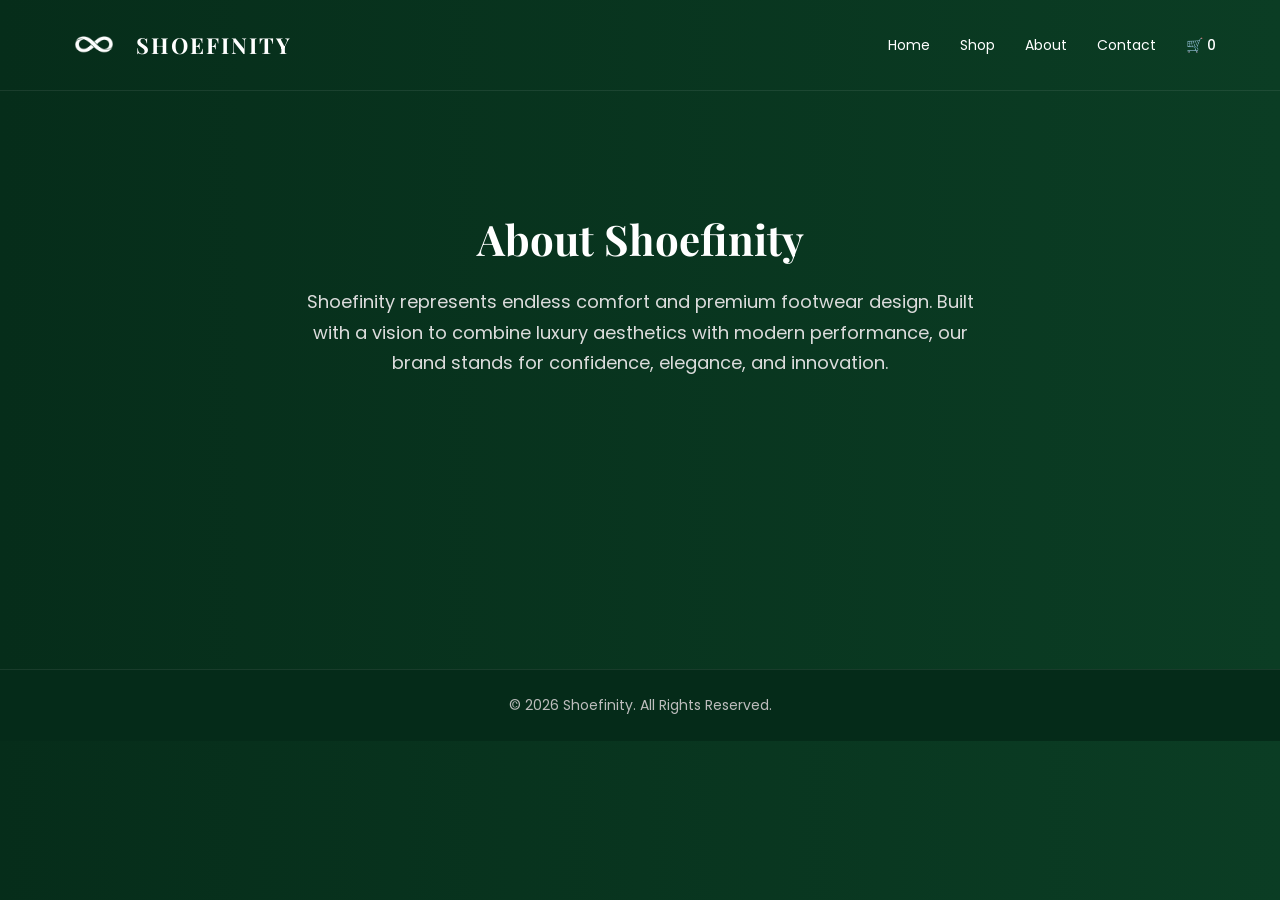
<file: about.html>
<!DOCTYPE html>
<html lang="en">
<head>
<meta charset="UTF-8">
<meta name="viewport" content="width=device-width, initial-scale=1.0">
<title>About | Shoefinity</title>

<link href="https://fonts.googleapis.com/css2?family=Poppins:wght@300;400;500;600;700&family=Playfair+Display:wght@600;700&display=swap" rel="stylesheet">

<style>

/* ===== RESET ===== */
*{
  margin:0;
  padding:0;
  box-sizing:border-box;
  font-family:'Poppins', sans-serif;
}

/* ===== BODY BACKGROUND ===== */
body{
  background: linear-gradient(90deg, #062d1a, #0b3d24);
  color:#ffffff;
}

.container {
  width: 90%;
  max-width: 1200px;
  margin: auto;
}

/* ================= NAVBAR (Exact Match to Index) ================= */
header {
  padding: 25px 0;
  border-bottom: 1px solid rgba(255,255,255,0.08);
  position: relative;
  z-index: 1001;
}

.nav-wrapper {
  display: flex;
  justify-content: space-between;
  align-items: center;
}

.brand {
  display: flex;
  align-items: center;
  gap: 12px;
  text-decoration: none;
  color: white;
}

.brand img {
  height: 40px;
  width: auto;
}

.brand span {
  font-family: 'Playfair Display', serif;
  font-size: 22px;
  letter-spacing: 2px;
  font-weight: 700;
}

nav {
  display: flex;
  align-items: center;
}

nav a {
  margin-left: 30px;
  text-decoration: none;
  color: white;
  font-size: 14px;
  position: relative;
  transition: 0.3s ease;
}

nav a::after {
  content: "";
  position: absolute;
  bottom: -6px;
  left: 0;
  width: 0;
  height: 1px;
  background: white;
  transition: 0.3s ease;
}

nav a:hover::after {
  width: 100%;
}

.cart {
  margin-left: 30px;
  font-weight: 500;
  cursor: pointer;
  text-decoration: none;
  color: white;
}

.menu-toggle {
  display: none;
  flex-direction: column;
  cursor: pointer;
  gap: 6px;
  z-index: 1100;
}

.menu-toggle span {
  width: 25px;
  height: 2px;
  background: white;
  transition: 0.3s ease;
}

/* X BUTTON ANIMATION */
.menu-toggle.active span:nth-child(1) {
  transform: translateY(8px) rotate(45deg);
}

.menu-toggle.active span:nth-child(2) {
  opacity: 0;
}

.menu-toggle.active span:nth-child(3) {
  transform: translateY(-8px) rotate(-45deg);
}

/* ===== PAGE CONTENT ===== */
.section{
  padding:120px 8%;
  text-align:center;
}

.section h1{
  font-family: 'Playfair Display', serif;
  font-size:42px;
  font-weight:700;
  margin-bottom:20px;
}

.section p{
  font-size:18px;
  max-width:700px;
  margin:auto;
  line-height:1.7;
  color:#dcdcdc;
}

/* ===== FOOTER ===== */
footer{
  padding:25px;
  text-align:center;
  background:#052b19;
  color:#bdbdbd;
  font-size:14px;
  margin-top:170px;
  border-top: 1px solid rgba(255,255,255,0.08);
}

/* ================= MOBILE UPDATED (Matched to Index) ================= */
@media(max-width:768px){
  .menu-toggle {
    display: flex;
  }

  nav {
    position: fixed;
    top: 0;
    right: -100%;
    background: #0f2f1f;
    width: 100%;
    height: 100vh;
    display: flex;
    flex-direction: column;
    justify-content: center;
    align-items: center;
    transition: 0.4s ease-in-out;
    z-index: 1000;
  }

  nav.active {
    right: 0;
  }

  nav a {
    margin: 25px 0;
    font-size: 24px;
    margin-left: 0;
  }

  .cart {
    margin-left: 0;
    margin-top: 20px;
    font-size: 24px;
  }

  .section h1{
    font-size:32px;
  }
}

</style>
</head>

<body>

<header>
  <div class="container nav-wrapper">
    <a href="index.html" class="brand">
      <img src="logo.png" alt="Shoefinity Logo">
      <span>SHOEFINITY</span>
    </a>

    <div class="menu-toggle" id="menu-toggle">
      <span></span>
      <span></span>
      <span></span>
    </div>

    <nav id="nav-links">
      <a href="index.html">Home</a>
      <a href="shop.html">Shop</a>
      <a href="about.html">About</a>
      <a href="contact.html">Contact</a>
      <a href="cart.html" class="cart">
        🛒 <span id="cart-count">0</span>
      </a>
    </nav>
  </div>
</header>

<section class="section">
  <h1>About Shoefinity</h1>
  <p>
    Shoefinity represents endless comfort and premium footwear design.
    Built with a vision to combine luxury aesthetics with modern performance,
    our brand stands for confidence, elegance, and innovation.
  </p>
</section>

<footer>
  © 2026 Shoefinity. All Rights Reserved.
</footer>

<script>
// Toggle Logic
const toggle = document.getElementById("menu-toggle");
const nav = document.getElementById("nav-links");
const links = document.querySelectorAll("nav a");

toggle.addEventListener("click", () => {
  toggle.classList.toggle("active");
  nav.classList.toggle("active");
  
  if(nav.classList.contains("active")) {
    document.body.style.overflow = "hidden";
  } else {
    document.body.style.overflow = "auto";
  }
});

links.forEach(link => {
  link.addEventListener("click", () => {
    toggle.classList.remove("active");
    nav.classList.remove("active");
    document.body.style.overflow = "auto";
  });
});

// Update Cart Count
function updateCartCount() {
  let cart = JSON.parse(localStorage.getItem("cart")) || [];
  const countEl = document.getElementById("cart-count");
  if(countEl) countEl.innerText = cart.length;
}
updateCartCount();
</script>

</body>
</html>
</file>
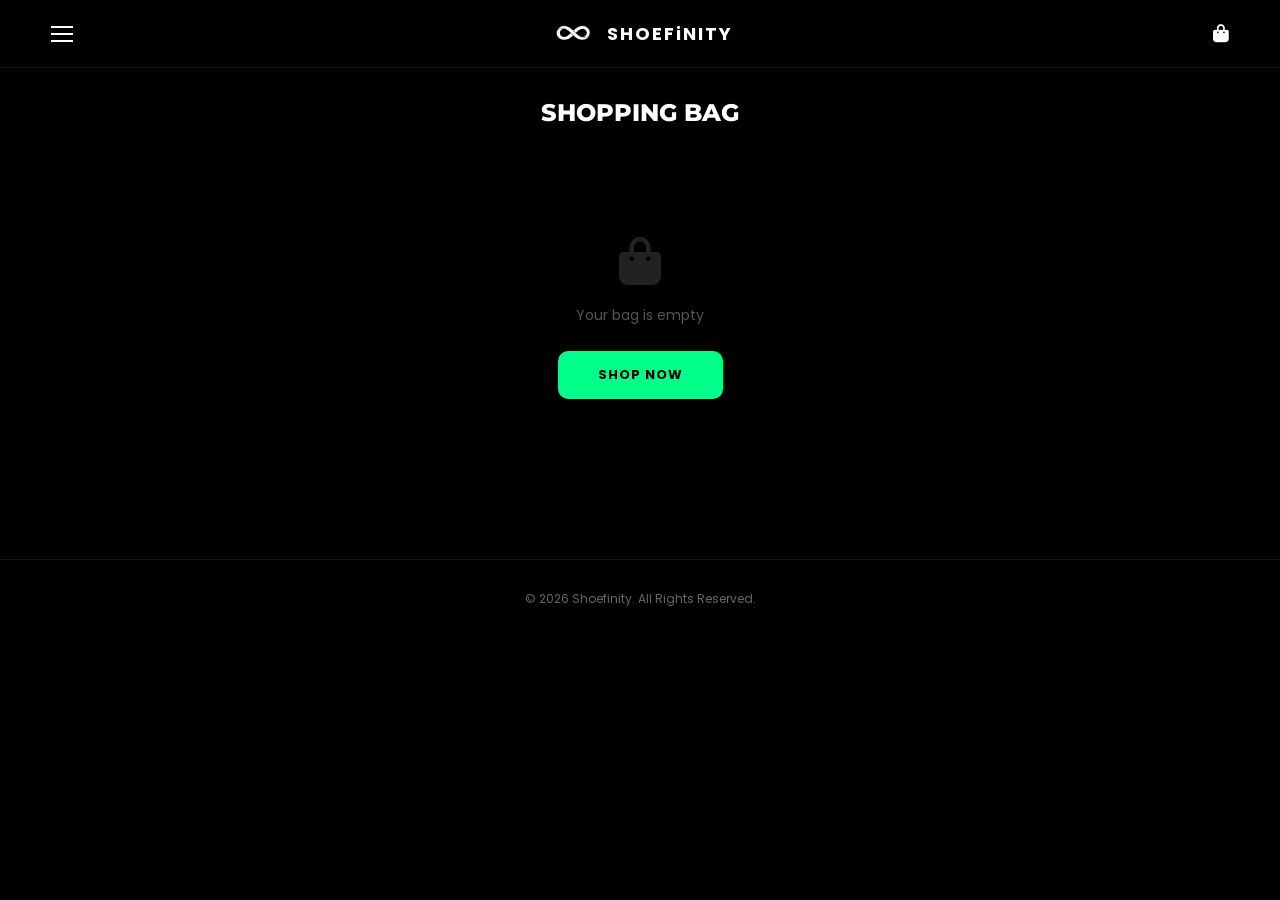
<file: cart.html>
<!DOCTYPE html>
<html lang="en">
<head>
<meta charset="UTF-8">
<meta name="viewport" content="width=device-width, initial-scale=1.0">
<title>Your Cart | SHOEFINITY</title>
<link href="https://fonts.googleapis.com/css2?family=Montserrat:wght@700;800&family=Poppins:wght@300;400;500;600&family=Playfair+Display:wght@600;700&display=swap" rel="stylesheet">
<link rel="stylesheet" href="https://cdnjs.cloudflare.com/ajax/libs/font-awesome/6.0.0/css/all.min.css">
<style>
* { margin: 0; padding: 0; box-sizing: border-box; font-family: 'Poppins', sans-serif; }
body { background: #000000; color: white; overflow-x: hidden; }
.container { width: 92%; max-width: 1200px; margin: auto; }

/* ── HEADER ── */
header { padding: 20px 0; border-bottom: 1px solid rgba(255,255,255,0.08); position: sticky; top: 0; background: #000000; z-index: 1001; }
.nav { display: flex; justify-content: space-between; align-items: center; }
.brand { display: flex; align-items: center; gap: 8px; text-decoration: none; color: white; position: absolute; left: 50%; transform: translateX(-50%); }
.brand img { height: 35px; }
.brand span { font-family: 'Poppins', sans-serif; font-weight: 700; letter-spacing: 2px; font-size: 18px; }
.menu-toggle { display: flex; flex-direction: column; cursor: pointer; gap: 5px; z-index: 1100; }
.menu-toggle span { width: 22px; height: 2px; background: white; transition: 0.3s ease; display: block; }
.menu-toggle.active span:nth-child(1) { transform: translateY(7px) rotate(45deg); }
.menu-toggle.active span:nth-child(2) { opacity: 0; }
.menu-toggle.active span:nth-child(3) { transform: translateY(-7px) rotate(-45deg); }
.nav-actions { display: flex; align-items: center; gap: 15px; }
.cart-btn-nav { background: none; border: none; color: white; font-size: 18px; cursor: pointer; text-decoration: none; }

/* ── SIDE DRAWER ── */
nav { position: fixed; top: 0; left: -100%; background: #000; width: 80%; max-width: 320px; height: 100%; min-height: 100vh; display: flex; flex-direction: column; transition: 0.4s ease; z-index: 1000; border-right: 1px solid rgba(255,255,255,0.1); overflow-y: auto; }
nav.active { left: 0; }
.nav-inner { display: flex; flex-direction: column; height: 100%; min-height: 100vh; padding: 90px 35px 35px 35px; }
.menu-list { display: flex; flex-direction: column; gap: 22px; list-style: none; margin-bottom: auto; }
.menu-list a { text-decoration: none; color: white; font-size: 16px; display: flex; align-items: center; gap: 15px; font-weight: 500; transition: 0.2s; }
.menu-list a:hover { color: white; }
.menu-list a::before { content: '\2022'; color: white; font-size: 20px; }
.drawer-footer { padding-top: 30px; border-top: 1px solid rgba(255,255,255,0.08); margin-top: 40px; }
.social-links { display: flex; gap: 20px; margin-bottom: 18px; align-items: center; }
.social-links a { color: white; font-size: 20px; width: 40px; height: 40px; border-radius: 50%; background: rgba(255,255,255,0.06); border: 1px solid rgba(255,255,255,0.1); display: flex; align-items: center; justify-content: center; transition: 0.2s; text-decoration: none; }
.social-links a:hover { color: #00ff88; border-color: #00ff88; background: rgba(0,255,136,0.08); }
.footer-text { font-size: 11px; color: #555; letter-spacing: 1px; }
.nav-mask { position: fixed; top: 0; left: 0; width: 100%; height: 100%; background: rgba(0,0,0,0.75); backdrop-filter: blur(5px); visibility: hidden; opacity: 0; transition: 0.4s; z-index: 999; }
.nav-mask.active { visibility: visible; opacity: 1; }

/* ── PAGE HERO ── */
.page-hero { padding: 30px 0 10px; text-align: center; }
.page-hero h1 { font-family: 'Montserrat', sans-serif; font-weight: 800; text-transform: uppercase; font-size: 24px; }

/* ── CART LAYOUT ── */
.cart-section { padding: 20px 0 80px; }
.cart-layout { display: flex; flex-direction: column; gap: 20px; }
@media (min-width: 900px) {
  .cart-layout { flex-direction: row; align-items: flex-start; gap: 30px; }
  .cart-items-col { flex: 1; }
  .cart-summary-col { width: 360px; flex-shrink: 0; position: sticky; top: 90px; }
}

/* ── CART ITEMS ── */
.cart-item { display: flex; align-items: center; gap: 15px; background: rgba(255,255,255,0.03); padding: 15px; border-radius: 12px; margin-bottom: 12px; border: 1px solid rgba(255,255,255,0.07); }
.cart-item img { width: 70px; height: 70px; object-fit: cover; border-radius: 8px; flex-shrink: 0; }
.item-details { flex: 1; }
.item-details h3 { font-size: 13px; font-weight: 600; margin-bottom: 4px; color: white; }
.item-size { font-size: 11px; color: #666; margin-bottom: 4px; }
.item-price { color: white; font-weight: 600; font-size: 13px; }
.qty-controls { display: flex; align-items: center; gap: 10px; margin-top: 8px; }
.qty-btn { background: #1a1a1a; border: 1px solid #333; color: white; width: 28px; height: 28px; border-radius: 6px; cursor: pointer; font-size: 16px; transition: 0.2s; display: flex; align-items: center; justify-content: center; }
.qty-btn:hover { border-color: #00ff88; }
.qty-count { font-size: 14px; font-weight: 600; width: 20px; text-align: center; }
.remove-btn { background: none; border: none; color: #ff4444; cursor: pointer; font-size: 16px; flex-shrink: 0; transition: 0.2s; padding: 5px; }
.remove-btn:hover { color: #ff6666; }

/* ── EMPTY BAG ── */
.empty-bag { text-align: center; padding: 80px 0; }
.empty-bag p { color: #555; font-size: 14px; margin-bottom: 25px; }
.shop-btn { display: inline-block; padding: 14px 40px; background: #00ff88; color: #000; text-decoration: none; font-weight: 700; border-radius: 10px; text-transform: uppercase; font-size: 13px; letter-spacing: 1px; transition: 0.2s; }
.shop-btn:hover { background: #00e077; transform: translateY(-2px); }

/* ── CART SUMMARY ── */
.cart-summary { padding: 20px; background: rgba(255,255,255,0.03); border: 1px solid rgba(255,255,255,0.07); border-radius: 16px; }
.summary-row { display: flex; justify-content: space-between; font-size: 13px; color: #aaa; margin-bottom: 10px; }
.total-row { display: flex; justify-content: space-between; font-size: 18px; font-weight: 700; color: white; padding-top: 12px; border-top: 1px solid rgba(255,255,255,0.08); margin-top: 5px; margin-bottom: 20px; }
.checkout-btn { display: block; width: 100%; padding: 16px; background: #00ff88; color: #000; text-align: center; text-decoration: none; font-weight: 700; border-radius: 10px; text-transform: uppercase; letter-spacing: 1px; font-size: 14px; transition: 0.2s; border: none; cursor: pointer; }
.checkout-btn:hover { background: #00e077; transform: translateY(-2px); }
.shipping-note { text-align: center; margin-top: 12px; font-size: 11px; color: #444; text-transform: uppercase; letter-spacing: 1px; }

footer { text-align: center; padding: 30px 0; font-size: 12px; color: #666; border-top: 1px solid rgba(255,255,255,0.08); background: #000; }
</style>
</head>
<body>

<div class="nav-mask" id="navMask"></div>

<nav id="sideNav">
  <div class="nav-inner">
    <ul class="menu-list">
      <li><a href="index.html">Home</a></li>
      <li><a href="men.html">Men</a></li>
      <li><a href="women.html">Women</a></li>
      <li><a href="accessories.html">Accessories</a></li>
      <li><a href="contact.html">Contact Us</a></li>
    </ul>
    <div class="drawer-footer">
      <div class="social-links">
        <a href="https://instagram.com/shoefinity.co"><i class="fab fa-instagram"></i></a>
        <a href="https://wa.me/917593001084"><i class="fab fa-whatsapp"></i></a>
       <a href="https://www.facebook.com/share/1HzPjhMR6M/" target="_blank"><i class="fab fa-facebook-f"></i></a>
        <a href="mailto:supportshoefinity.co@gmail.com"><i class="far fa-envelope"></i></a>
      </div>
      <div class="footer-text">&copy; 2026 Shoefinity Premium</div>
    </div>
  </div>
</nav>

<header>
  <div class="container nav">
    <div class="menu-toggle" id="menuBtn">
      <span></span><span></span><span></span>
    </div>
    <a href="index.html" class="brand">
      <img src="logo.png" alt="Logo">
      <span>SHOEFiNITY</span>
    </a>
    <div class="nav-actions">
      <a href="cart.html" class="cart-btn-nav"><i class="fas fa-shopping-bag"></i></a>
    </div>
  </div>
</header>

<section class="page-hero">
  <div class="container"><h1>Shopping Bag</h1></div>
</section>

<section class="cart-section">
  <div class="container" id="cart-content"></div>
</section>

<footer>
  <p>&copy; 2026 Shoefinity. All Rights Reserved.</p>
</footer>

<script>
const menuBtn = document.getElementById('menuBtn');
const sideNav = document.getElementById('sideNav');
const navMask = document.getElementById('navMask');
const toggleMenu = () => {
  menuBtn.classList.toggle('active');
  sideNav.classList.toggle('active');
  navMask.classList.toggle('active');
  document.body.style.overflow = sideNav.classList.contains('active') ? 'hidden' : 'auto';
};
menuBtn.onclick = toggleMenu;
navMask.onclick = toggleMenu;

function renderCart() {
  let cart = JSON.parse(localStorage.getItem("shoefinity_cart")) || [];
  const container = document.getElementById("cart-content");

  if (cart.length === 0) {
    container.innerHTML = `
      <div class="empty-bag">
        <i class="fas fa-shopping-bag" style="font-size:48px; color:#222; margin-bottom:20px; display:block;"></i>
        <p>Your bag is empty</p>
        <a href="index.html" class="shop-btn">Shop Now</a>
      </div>`;
    return;
  }

  let total = 0;
  let itemsHtml = cart.map((item, index) => {
    const itemTotal = item.price * item.qty;
    total += itemTotal;
    const sizeLabel = item.size ? `<p class="item-size">Size: ${item.size}</p>` : '';
    return `
      <div class="cart-item">
        <img src="${item.img}" alt="${item.name}" onerror="this.src='https://via.placeholder.com/70x70/111/00ff88?text=IMG'">
        <div class="item-details">
          <h3>${item.name}</h3>
          ${sizeLabel}
          <p class="item-price">Rs. ${itemTotal.toLocaleString('en-IN')}</p>
          <div class="qty-controls">
            <button class="qty-btn" onclick="changeQty(${index}, -1)">−</button>
            <span class="qty-count">${item.qty}</span>
            <button class="qty-btn" onclick="changeQty(${index}, 1)">+</button>
          </div>
        </div>
        <button class="remove-btn" onclick="removeItem(${index})"><i class="fas fa-trash"></i></button>
      </div>
    `;
  }).join('');

  const summaryHtml = `
    <div class="cart-summary">
      <div class="summary-row"><span>Items (${cart.length})</span><span>Rs. ${total.toLocaleString('en-IN')}</span></div>
      <div class="summary-row"><span>Shipping</span><span>Calculated at checkout</span></div>
      <div class="total-row"><span>Total</span><span>Rs. ${total.toLocaleString('en-IN')}</span></div>
      <a href="checkout.html" class="checkout-btn">Proceed to Checkout</a>
      <p class="shipping-note">Secure checkout via WhatsApp</p>
    </div>
  `;

  container.innerHTML = `
    <div class="cart-layout">
      <div class="cart-items-col">${itemsHtml}</div>
      <div class="cart-summary-col">${summaryHtml}</div>
    </div>
  `;
}

function changeQty(index, amount) {
  let cart = JSON.parse(localStorage.getItem("shoefinity_cart")) || [];
  cart[index].qty += amount;
  if (cart[index].qty <= 0) cart.splice(index, 1);
  localStorage.setItem("shoefinity_cart", JSON.stringify(cart));
  renderCart();
}

function removeItem(index) {
  let cart = JSON.parse(localStorage.getItem("shoefinity_cart")) || [];
  cart.splice(index, 1);
  localStorage.setItem("shoefinity_cart", JSON.stringify(cart));
  renderCart();
}

renderCart();
</script>
</body>
</html>
</file>
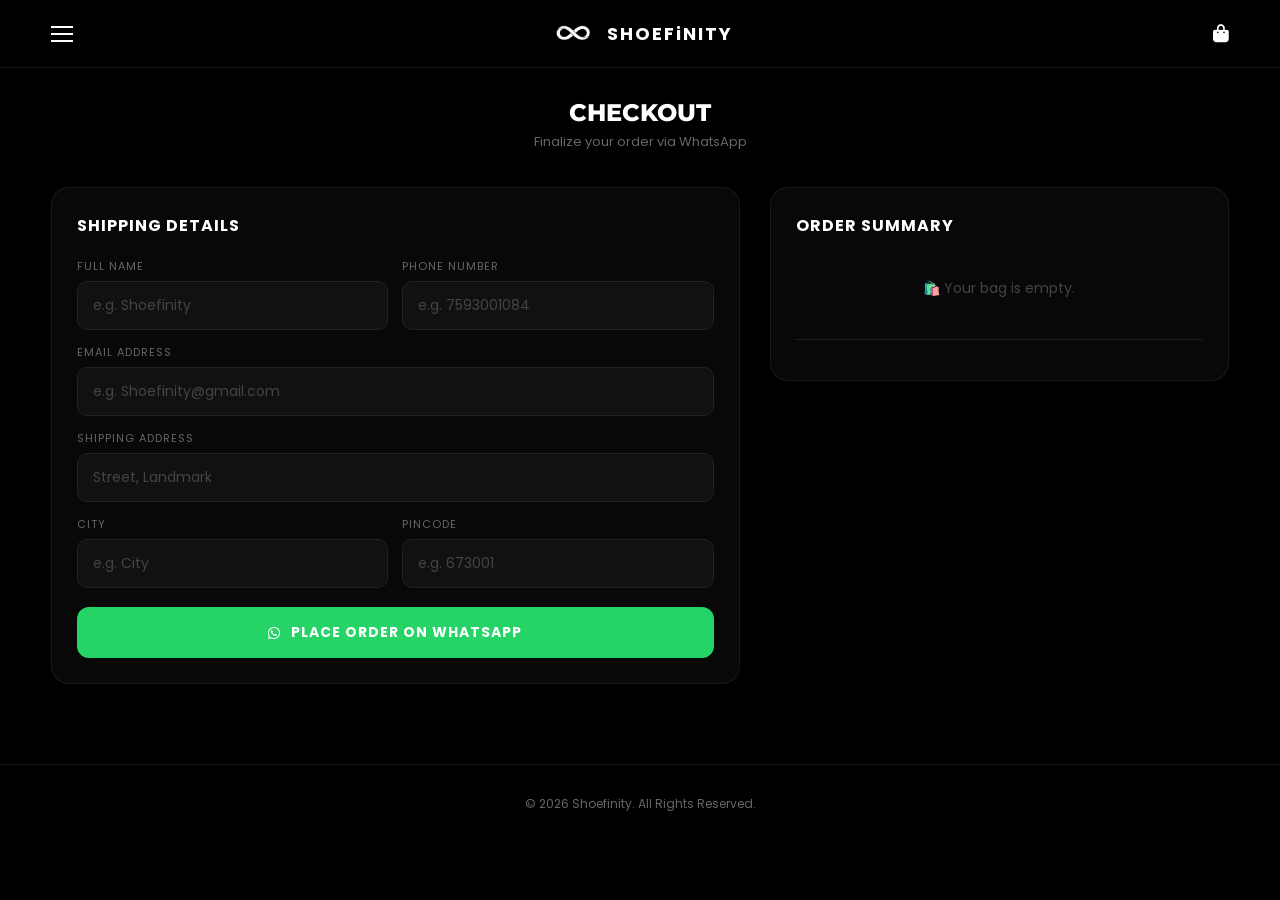
<file: checkout.html>
<!DOCTYPE html>
<html lang="en">
<head>
<meta charset="UTF-8">
<meta name="viewport" content="width=device-width, initial-scale=1.0">
<title>Checkout | SHOEFINITY</title>
<link href="https://fonts.googleapis.com/css2?family=Montserrat:wght@700;800&family=Poppins:wght@300;400;500;600&family=Playfair+Display:wght@600;700&display=swap" rel="stylesheet">
<link rel="stylesheet" href="https://cdnjs.cloudflare.com/ajax/libs/font-awesome/6.0.0/css/all.min.css">
<style>
* { margin: 0; padding: 0; box-sizing: border-box; font-family: 'Poppins', sans-serif; }
body { background: #000000; color: white; overflow-x: hidden; }
.container { width: 92%; max-width: 1200px; margin: auto; }
header { padding: 20px 0; border-bottom: 1px solid rgba(255,255,255,0.08); position: sticky; top: 0; background: #000000; z-index: 1001; }
.nav { display: flex; justify-content: space-between; align-items: center; }
.brand { display: flex; align-items: center; gap: 8px; text-decoration: none; color: white; position: absolute; left: 50%; transform: translateX(-50%); }
.brand img { height: 35px; }
.brand span { font-family: 'Poppins', sans-serif; font-weight: 700; letter-spacing: 2px; font-size: 18px; }
.menu-toggle { display: flex; flex-direction: column; cursor: pointer; gap: 5px; z-index: 1100; }
.menu-toggle span { width: 22px; height: 2px; background: white; transition: 0.3s ease; display: block; }
.menu-toggle.active span:nth-child(1) { transform: translateY(7px) rotate(45deg); }
.menu-toggle.active span:nth-child(2) { opacity: 0; }
.menu-toggle.active span:nth-child(3) { transform: translateY(-7px) rotate(-45deg); }
.nav-actions { display: flex; align-items: center; gap: 15px; }
.cart-btn-nav { background: none; border: none; color: white; font-size: 18px; cursor: pointer; text-decoration: none; }
nav { position: fixed; top: 0; left: -100%; background: #000; width: 80%; max-width: 320px; height: 100%; min-height: 100vh; display: flex; flex-direction: column; transition: 0.4s ease; z-index: 1000; border-right: 1px solid rgba(255,255,255,0.1); overflow-y: auto; }
nav.active { left: 0; }
.nav-inner { display: flex; flex-direction: column; height: 100%; min-height: 100vh; padding: 90px 35px 35px 35px; }
.menu-list { display: flex; flex-direction: column; gap: 22px; list-style: none; margin-bottom: auto; }
.menu-list a { text-decoration: none; color: white; font-size: 16px; display: flex; align-items: center; gap: 15px; font-weight: 500; transition: 0.2s; }
.menu-list a:hover { color: white; }
.menu-list a::before { content: '\2022'; color: white; font-size: 20px; }
.drawer-footer { padding-top: 30px; border-top: 1px solid rgba(255,255,255,0.08); margin-top: 40px; }
.social-links { display: flex; gap: 20px; margin-bottom: 18px; align-items: center; }
.social-links a { color: white; font-size: 20px; width: 40px; height: 40px; border-radius: 50%; background: rgba(255,255,255,0.06); border: 1px solid rgba(255,255,255,0.1); display: flex; align-items: center; justify-content: center; transition: 0.2s; text-decoration: none; }
.social-links a:hover { color: #00ff88; border-color: #00ff88; background: rgba(0,255,136,0.08); }
.footer-text { font-size: 11px; color: #555; letter-spacing: 1px; }
.nav-mask { position: fixed; top: 0; left: 0; width: 100%; height: 100%; background: rgba(0,0,0,0.75); backdrop-filter: blur(5px); visibility: hidden; opacity: 0; transition: 0.4s; z-index: 999; }
.nav-mask.active { visibility: visible; opacity: 1; }
.page-hero { padding: 30px 0 10px; text-align: center; }
.page-hero h1 { font-family: 'Montserrat', sans-serif; font-size: 24px; font-weight: 800; text-transform: uppercase; }
.page-hero p { color: #666; font-size: 13px; margin-top: 5px; }
.checkout-section { padding: 25px 0 80px; }
.checkout-grid { display: grid; grid-template-columns: 1fr; gap: 20px; }
@media(min-width: 900px) {
  .checkout-grid { grid-template-columns: 1.2fr 0.8fr; gap: 30px; align-items: start; }
  .summary-box { position: sticky; top: 90px; }
}
.checkout-form, .summary-box { background: rgba(255,255,255,0.03); border: 1px solid rgba(255,255,255,0.07); border-radius: 18px; padding: 25px; }
.checkout-form h2, .summary-box h2 { font-family: 'Poppins', sans-serif; font-weight: 700; font-size: 16px; color: white; margin-bottom: 20px; text-transform: uppercase; letter-spacing: 1px; }
.form-row { display: grid; grid-template-columns: 1fr; gap: 0; }
@media(min-width: 600px) { .form-row { grid-template-columns: 1fr 1fr; gap: 0 14px; } }
.form-group { display: flex; flex-direction: column; gap: 6px; margin-bottom: 14px; }
.form-group label { font-size: 11px; text-transform: uppercase; color: #666; letter-spacing: 1px; }
.form-group input { width: 100%; padding: 13px 15px; background: #111; border: 1px solid #222; color: white; border-radius: 10px; outline: none; font-size: 14px; font-family: 'Poppins', sans-serif; transition: 0.2s; }
.form-group input::placeholder { color: #444; }
.form-group input:focus { border-color: #00ff88; background: #151515; }
.place-btn { width: 100%; padding: 15px; border: none; background: #25d366; color: white; font-weight: 700; font-size: 14px; cursor: pointer; transition: 0.3s; border-radius: 12px; display: flex; align-items: center; justify-content: center; gap: 10px; text-transform: uppercase; letter-spacing: 1px; margin-top: 5px; font-family: 'Poppins', sans-serif; }
.place-btn:hover { background: #128c7e; transform: translateY(-2px); }
.buynow-badge { display: inline-block; background: #00ff88; color: #000; font-size: 11px; font-weight: 700; padding: 3px 10px; border-radius: 20px; text-transform: uppercase; margin-bottom: 15px; letter-spacing: 1px; }
.summary-item { display: flex; justify-content: space-between; align-items: center; margin-bottom: 12px; font-size: 12px; padding-bottom: 10px; border-bottom: 1px solid rgba(255,255,255,0.05); gap: 10px; }
.summary-item span:first-child { color: #aaa; flex: 1; }
.summary-item span:last-child { color: white; font-weight: 600; flex-shrink: 0; }
.summary-total { margin-top: 20px; padding-top: 15px; border-top: 1px solid rgba(255,255,255,0.1); font-size: 18px; font-weight: 700; color: white; text-align: right; }
.empty-bag { text-align: center; color: #444; padding: 20px 0; font-size: 14px; }
footer { text-align: center; padding: 30px 0; font-size: 12px; color: #666; border-top: 1px solid rgba(255,255,255,0.08); background: #000; }
</style>
</head>
<body>

<div class="nav-mask" id="navMask"></div>

<nav id="sideNav">
  <div class="nav-inner">
    <ul class="menu-list">
      <li><a href="index.html">Home</a></li>
      <li><a href="men.html">Men</a></li>
      <li><a href="women.html">Women</a></li>
      <li><a href="accessories.html">Accessories</a></li>
      <li><a href="contact.html">Contact Us</a></li>
    </ul>
    <div class="drawer-footer">
      <div class="social-links">
        <a href="https://instagram.com/shoefinity.co"><i class="fab fa-instagram"></i></a>
        <a href="https://wa.me/917593001084"><i class="fab fa-whatsapp"></i></a>
        <a href="https://www.facebook.com/share/1HzPjhMR6M/" target="_blank"><i class="fab fa-facebook-f"></i></a>
        <a href="mailto:supportshoefinity.co@gmail.com"><i class="far fa-envelope"></i></a>
      </div>
      <div class="footer-text">&copy; 2026 Shoefinity Premium</div>
    </div>
  </div>
</nav>

<header>
  <div class="container nav">
    <div class="menu-toggle" id="menuBtn">
      <span></span><span></span><span></span>
    </div>
    <a href="index.html" class="brand">
      <img src="logo.png" alt="Logo">
      <span>SHOEFiNITY</span>
    </a>
    <div class="nav-actions">
      <a href="cart.html" class="cart-btn-nav"><i class="fas fa-shopping-bag"></i></a>
    </div>
  </div>
</header>

<section class="page-hero">
  <div class="container">
    <h1>Checkout</h1>
    <p>Finalize your order via WhatsApp</p>
  </div>
</section>

<section class="checkout-section">
  <div class="container">
    <div class="checkout-grid">

      <!-- SHIPPING FORM -->
      <div class="checkout-form">
        <h2>Shipping Details</h2>
        <div class="form-row">
          <div class="form-group">
            <label>Full Name</label>
            <input type="text" id="cust-name" placeholder="e.g. Shoefinity" required>
          </div>
          <div class="form-group">
            <label>Phone Number</label>
            <input type="tel" id="cust-phone" placeholder="e.g. 7593001084" pattern="[0-9]{10}" maxlength="10" inputmode="numeric" required>
          </div>
        </div>
        <div class="form-group">
          <label>Email Address</label>
          <input type="email" id="cust-email" placeholder="e.g. Shoefinity@gmail.com" pattern="[a-zA-Z0-9._%+\-]+@gmail\.com" title="Please enter a Gmail address (@gmail.com)" required>
        </div>
        <div class="form-group">
          <label>Shipping Address</label>
          <input type="text" id="cust-address" placeholder="Street, Landmark" required>
        </div>
        <div class="form-row">
          <div class="form-group">
            <label>City</label>
            <input type="text" id="cust-city" placeholder="e.g. City" required>
          </div>
          <div class="form-group">
            <label>Pincode</label>
            <input type="tel" id="cust-pin" placeholder="e.g. 673001" pattern="[0-9]{6}" maxlength="6" inputmode="numeric">
          </div>
        </div>
        <button class="place-btn" onclick="placeOrder()">
          <i class="fab fa-whatsapp"></i> Place Order on WhatsApp
        </button>
      </div>

      <!-- ORDER SUMMARY -->
      <div class="summary-box">
        <h2>Order Summary</h2>
        <div id="order-summary"></div>
        <div class="summary-total" id="order-total"></div>
      </div>

    </div>
  </div>
</section>

<footer>
  <p>&copy; 2026 Shoefinity. All Rights Reserved.</p>
</footer>

<script>
const menuBtn  = document.getElementById('menuBtn');
const sideNav  = document.getElementById('sideNav');
const navMask  = document.getElementById('navMask');
const toggleMenu = () => {
  menuBtn.classList.toggle('active');
  sideNav.classList.toggle('active');
  navMask.classList.toggle('active');
  document.body.style.overflow = sideNav.classList.contains('active') ? 'hidden' : 'auto';
};
menuBtn.onclick = toggleMenu;
navMask.onclick = toggleMenu;

// ── Only allow numbers in phone & pincode fields ──
document.getElementById('cust-phone').addEventListener('input', function() {
  this.value = this.value.replace(/[^0-9]/g, '');
});
document.getElementById('cust-pin').addEventListener('input', function() {
  this.value = this.value.replace(/[^0-9]/g, '');
});

let isBuyNow = false;
let cartItems = [];

const buyNowRaw = localStorage.getItem("shoefinity_buynow");
if (buyNowRaw) {
  isBuyNow = true;
  cartItems = [JSON.parse(buyNowRaw)];
  localStorage.removeItem("shoefinity_buynow");
} else {
  cartItems = JSON.parse(localStorage.getItem("shoefinity_cart")) || [];
}

function loadSummary() {
  const summary  = document.getElementById("order-summary");
  const totalBox = document.getElementById("order-total");
  if (cartItems.length === 0) {
    summary.innerHTML = "<p class='empty-bag'>🛍️ Your bag is empty.</p>";
    totalBox.innerHTML = "";
    return;
  }
  let badge = isBuyNow ? `<div class="buynow-badge">⚡ Buy Now — Single Item</div>` : "";
  let total = 0;
  const rows = cartItems.map(item => {
    const qty = item.qty || 1;
    total += item.price * qty;
    const sizeLabel = item.size ? ` · Size ${item.size}` : "";
    return `
      <div class="summary-item">
        <span>${item.name}${sizeLabel} (x${qty})</span>
        <span>Rs. ${(item.price * qty).toLocaleString('en-IN')}</span>
      </div>
    `;
  }).join('');
  summary.innerHTML = badge + rows;
  totalBox.innerHTML = "Total: Rs. " + total.toLocaleString('en-IN');
}

function placeOrder() {
  const name    = document.getElementById("cust-name").value.trim();
  const phone   = document.getElementById("cust-phone").value.trim();
  const email   = document.getElementById("cust-email").value.trim();
  const address = document.getElementById("cust-address").value.trim();
  const city    = document.getElementById("cust-city").value.trim();
  const pin     = document.getElementById("cust-pin").value.trim();

  if (!name || !phone || !email || !address || !city) {
    alert("Please fill in all required shipping details.");
    return;
  }
  if (!/^[0-9]{10}$/.test(phone)) {
    alert("Please enter a valid 10-digit phone number.");
    return;
  }
  if (!email.endsWith('@gmail.com')) {
    alert("Please enter a valid Gmail address (@gmail.com only).");
    return;
  }
  if (cartItems.length === 0) {
    alert("No items to order!");
    return;
  }

  const businessNumber = "917593001084";
  let message = `*NEW ORDER FROM SHOEFINITY INDIA*%0A%0A`;
  message += `*Customer Details:*%0A`;
  message += `Name: ${name}%0A`;
  message += `Phone: ${phone}%0A`;
  message += `Email: ${email}%0A`;
  message += `Address: ${address}, ${city}${pin ? ', ' + pin : ''}%0A%0A`;
  message += `*Items Ordered:*%0A`;

  let total = 0;
  cartItems.forEach((item, index) => {
    const qty = item.qty || 1;
    const sizeLabel = item.size ? ` (Size: ${item.size})` : "";
    message += `${index + 1}. ${item.name}${sizeLabel} x${qty} — Rs. ${(item.price * qty).toLocaleString('en-IN')}%0A`;
    total += item.price * qty;
  });
  message += `%0A*TOTAL AMOUNT: Rs. ${total.toLocaleString('en-IN')}*`;

  window.open(`https://wa.me/${businessNumber}?text=${message}`, '_blank');

  if (!isBuyNow) localStorage.removeItem("shoefinity_cart");
  window.location.href = "success.html";
}

loadSummary();
</script>
</body>
</html>
</file>
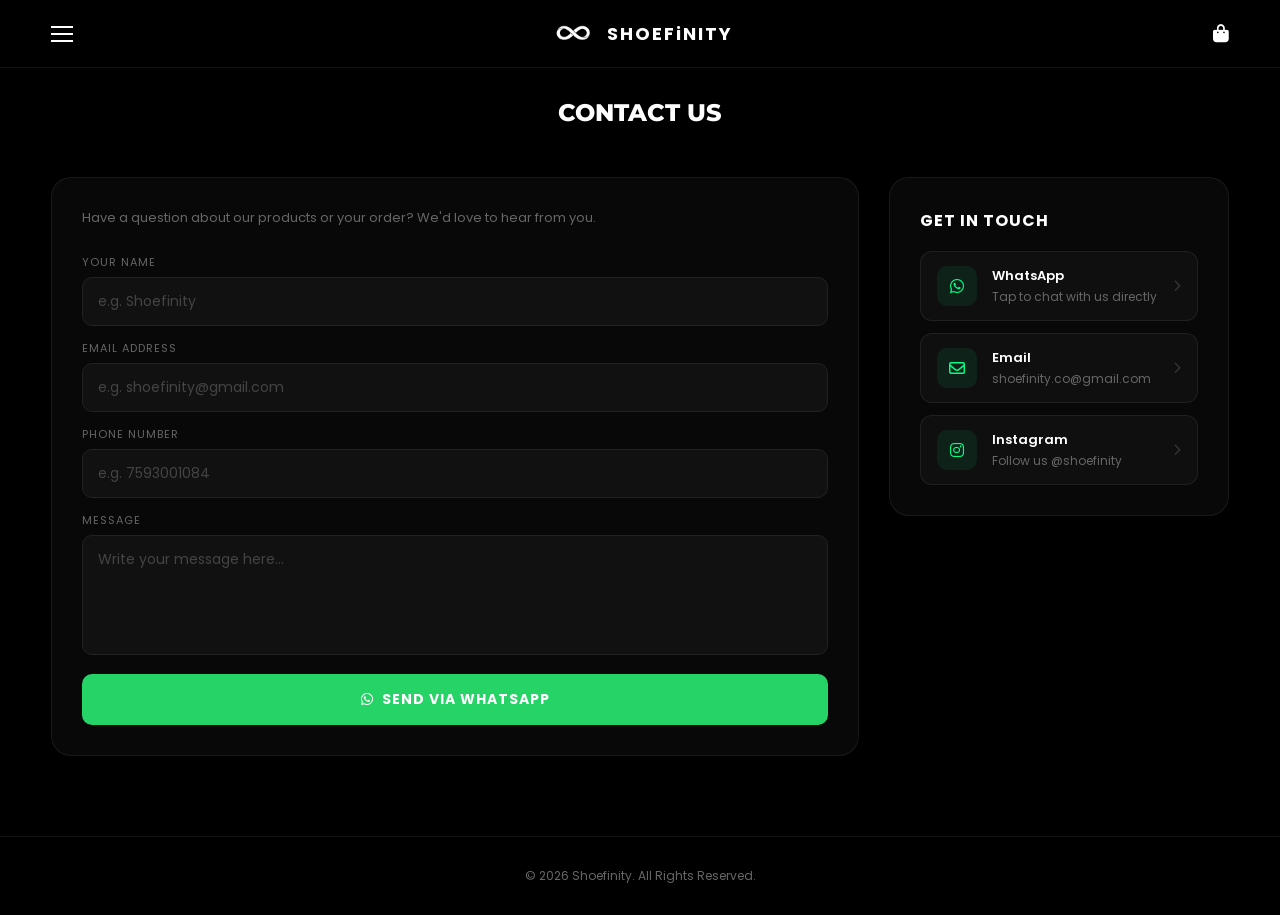
<file: contact.html>
<!DOCTYPE html>
<html lang="en">
<head>
<meta charset="UTF-8">
<meta name="viewport" content="width=device-width, initial-scale=1.0">
<title>Contact | SHOEFINITY</title>
<link href="https://fonts.googleapis.com/css2?family=Montserrat:wght@700;800&family=Poppins:wght@300;400;500;600&family=Playfair+Display:wght@600;700&display=swap" rel="stylesheet">
<link rel="stylesheet" href="https://cdnjs.cloudflare.com/ajax/libs/font-awesome/6.0.0/css/all.min.css">
<style>
* { margin: 0; padding: 0; box-sizing: border-box; font-family: 'Poppins', sans-serif; }
body { background: #000000; color: white; overflow-x: hidden; }
.container { width: 92%; max-width: 1200px; margin: auto; }
header { padding: 20px 0; border-bottom: 1px solid rgba(255,255,255,0.08); position: sticky; top: 0; background: #000000; z-index: 1001; }
.nav { display: flex; justify-content: space-between; align-items: center; }
.brand { display: flex; align-items: center; gap: 8px; text-decoration: none; color: white; position: absolute; left: 50%; transform: translateX(-50%); }
.brand img { height: 35px; }
.brand span { font-family: 'Poppins', sans-serif; font-weight: 700; letter-spacing: 2px; font-size: 18px; }
.menu-toggle { display: flex; flex-direction: column; cursor: pointer; gap: 5px; z-index: 1100; }
.menu-toggle span { width: 22px; height: 2px; background: white; transition: 0.3s ease; display: block; }
.menu-toggle.active span:nth-child(1) { transform: translateY(7px) rotate(45deg); }
.menu-toggle.active span:nth-child(2) { opacity: 0; }
.menu-toggle.active span:nth-child(3) { transform: translateY(-7px) rotate(-45deg); }
.nav-actions { display: flex; align-items: center; gap: 15px; }
.cart-btn-nav { background: none; border: none; color: white; font-size: 18px; cursor: pointer; text-decoration: none; }
nav { position: fixed; top: 0; left: -100%; background: #000; width: 80%; max-width: 320px; height: 100%; min-height: 100vh; display: flex; flex-direction: column; transition: 0.4s ease; z-index: 1000; border-right: 1px solid rgba(255,255,255,0.1); overflow-y: auto; }
nav.active { left: 0; }
.nav-inner { display: flex; flex-direction: column; height: 100%; min-height: 100vh; padding: 90px 35px 35px 35px; }
.menu-list { display: flex; flex-direction: column; gap: 22px; list-style: none; margin-bottom: auto; }
.menu-list a { text-decoration: none; color: white; font-size: 16px; display: flex; align-items: center; gap: 15px; font-weight: 500; transition: 0.2s; }
.menu-list a:hover { color: white; }
.menu-list a::before { content: '\2022'; color: white; font-size: 20px; }
.drawer-footer { padding-top: 30px; border-top: 1px solid rgba(255,255,255,0.08); margin-top: 40px; }
.social-links { display: flex; gap: 20px; margin-bottom: 18px; align-items: center; }
.social-links a { color: white; font-size: 20px; width: 40px; height: 40px; border-radius: 50%; background: rgba(255,255,255,0.06); border: 1px solid rgba(255,255,255,0.1); display: flex; align-items: center; justify-content: center; transition: 0.2s; text-decoration: none; }
.social-links a:hover { color: #00ff88; border-color: #00ff88; background: rgba(0,255,136,0.08); }
.footer-text { font-size: 11px; color: #555; letter-spacing: 1px; }
.nav-mask { position: fixed; top: 0; left: 0; width: 100%; height: 100%; background: rgba(0,0,0,0.75); backdrop-filter: blur(5px); visibility: hidden; opacity: 0; transition: 0.4s; z-index: 999; }
.nav-mask.active { visibility: visible; opacity: 1; }
.page-hero { padding: 30px 0; text-align: center; }
.page-hero h1 { font-family: 'Montserrat', sans-serif; font-size: 24px; font-weight: 800; text-transform: uppercase; }
.contact-section { padding: 20px 0 80px; }
.contact-grid { display: flex; flex-direction: column; gap: 20px; max-width: 500px; margin: auto; }
@media (min-width: 900px) {
  .contact-grid { flex-direction: row; max-width: 100%; align-items: flex-start; gap: 30px; }
  .contact-form-col { flex: 1; }
  .contact-info-col { width: 340px; flex-shrink: 0; position: sticky; top: 90px; }
}
.contact-box { background: rgba(255,255,255,0.03); border: 1px solid rgba(255,255,255,0.07); border-radius: 20px; padding: 30px; }
.contact-intro { margin-bottom: 25px; }
.contact-intro p { font-size: 13px; color: #666; line-height: 1.6; }
.contact-form { display: flex; flex-direction: column; gap: 14px; }
.form-group { display: flex; flex-direction: column; gap: 6px; }
.form-group label { font-size: 11px; text-transform: uppercase; color: #666; letter-spacing: 1px; }
.form-group input, .form-group textarea { padding: 13px 15px; border: 1px solid #222; border-radius: 10px; background: #111; color: white; font-size: 14px; outline: none; transition: 0.2s; font-family: 'Poppins', sans-serif; }
.form-group input::placeholder, .form-group textarea::placeholder { color: #444; }
.form-group input:focus, .form-group textarea:focus { border-color: #00ff88; background: #151515; }
.form-group textarea { resize: none; height: 120px; }
.submit-btn { width: 100%; padding: 15px; border: none; border-radius: 10px; background: #25d366; color: white; font-weight: 700; font-size: 14px; cursor: pointer; text-transform: uppercase; letter-spacing: 1px; transition: 0.2s; margin-top: 5px; font-family: 'Poppins', sans-serif; display: flex; align-items: center; justify-content: center; gap: 8px; }
.submit-btn:hover { background: #128c7e; transform: translateY(-2px); }
.info-col-title { font-size: 16px; font-weight: 700; text-transform: uppercase; letter-spacing: 1px; margin-bottom: 18px; color: white; }
.info-cards { display: flex; flex-direction: column; gap: 12px; }
.info-card { display: flex; align-items: center; gap: 15px; background: rgba(255,255,255,0.03); border: 1px solid rgba(255,255,255,0.07); border-radius: 12px; padding: 14px 16px; cursor: pointer; transition: 0.2s; }
.info-card:hover { border-color: #00ff88; background: rgba(0,255,136,0.05); }
.info-card-icon { width: 40px; height: 40px; border-radius: 10px; background: rgba(0,255,136,0.08); display: flex; align-items: center; justify-content: center; color: #00ff88; font-size: 16px; flex-shrink: 0; }
.info-card-text { flex: 1; }
.info-card-text h4 { font-size: 13px; font-weight: 600; margin-bottom: 2px; color: white; }
.info-card-text p { font-size: 12px; color: #666; }
.info-card-arrow { color: #333; font-size: 12px; }
footer { text-align: center; padding: 30px 0; font-size: 12px; color: #666; border-top: 1px solid rgba(255,255,255,0.08); background: #000; }
</style>
</head>
<body>

<div class="nav-mask" id="navMask"></div>

<nav id="sideNav">
  <div class="nav-inner">
    <ul class="menu-list">
      <li><a href="index.html">Home</a></li>
      <li><a href="men.html">Men</a></li>
      <li><a href="women.html">Women</a></li>
      <li><a href="accessories.html">Accessories</a></li>
      <li><a href="contact.html">Contact Us</a></li>
    </ul>
    <div class="drawer-footer">
      <div class="social-links">
        <a href="https://instagram.com/shoefinity.co"><i class="fab fa-instagram"></i></a>
        <a href="https://wa.me/917593001084"><i class="fab fa-whatsapp"></i></a>
       <a href="https://www.facebook.com/share/1HzPjhMR6M/" target="_blank"><i class="fab fa-facebook-f"></i></a>
        <a href="mailto:supportshoefinity.co@gmail.com"><i class="far fa-envelope"></i></a>
      </div>
      <div class="footer-text">&copy; 2026 Shoefinity Premium</div>
    </div>
  </div>
</nav>

<header>
  <div class="container nav">
    <div class="menu-toggle" id="menuBtn">
      <span></span><span></span><span></span>
    </div>
    <a href="index.html" class="brand">
      <img src="logo.png" alt="Logo">
      <span>SHOEFiNITY</span>
    </a>
    <div class="nav-actions">
      <a href="cart.html" class="cart-btn-nav"><i class="fas fa-shopping-bag"></i></a>
    </div>
  </div>
</header>

<section class="page-hero">
  <div class="container"><h1>Contact Us</h1></div>
</section>

<section class="contact-section">
  <div class="container">
    <div class="contact-grid">

      <!-- FORM -->
      <div class="contact-form-col">
        <div class="contact-box">
          <div class="contact-intro">
            <p>Have a question about our products or your order? We'd love to hear from you.</p>
          </div>
          <form class="contact-form" onsubmit="sendMessage(event)">
            <div class="form-group">
              <label>Your Name</label>
              <input type="text" id="contactName" placeholder="e.g. Shoefinity" required>
            </div>
            <div class="form-group">
              <label>Email Address</label>
              <input type="email" id="contactEmail" placeholder="e.g. shoefinity@gmail.com" pattern="[a-zA-Z0-9._%+\-]+@gmail\.com" title="Please enter a Gmail address (@gmail.com)" required>
            </div>
            <div class="form-group">
              <label>Phone Number</label>
              <input type="tel" id="contactPhone" placeholder="e.g. 7593001084" pattern="[0-9]{10}" maxlength="10" inputmode="numeric">
            </div>
            <div class="form-group">
              <label>Message</label>
              <textarea id="contactMessage" placeholder="Write your message here..." required></textarea>
            </div>
            <button type="submit" class="submit-btn">
              <i class="fab fa-whatsapp"></i> Send via WhatsApp
            </button>
          </form>
        </div>
      </div>

      <!-- INFO -->
      <div class="contact-info-col">
        <div class="contact-box">
          <p class="info-col-title">Get in Touch</p>
          <div class="info-cards">
            <div class="info-card" onclick="window.open('https://wa.me/917593001084', '_blank')">
              <div class="info-card-icon"><i class="fab fa-whatsapp"></i></div>
              <div class="info-card-text">
                <h4>WhatsApp</h4>
                <p>Tap to chat with us directly</p>
              </div>
              <i class="fas fa-chevron-right info-card-arrow"></i>
            </div>
            <div class="info-card" onclick="window.location.href='mailto:shoefinity.co@gmail.com'">
              <div class="info-card-icon"><i class="far fa-envelope"></i></div>
              <div class="info-card-text">
                <h4>Email</h4>
                <p>shoefinity.co@gmail.com</p>
              </div>
              <i class="fas fa-chevron-right info-card-arrow"></i>
            </div>
            <div class="info-card" onclick="window.open('https://instagram.com/shoefinity.co', '_blank')">
              <div class="info-card-icon"><i class="fab fa-instagram"></i></div>
              <div class="info-card-text">
                <h4>Instagram</h4>
                <p>Follow us @shoefinity</p>
              </div>
              <i class="fas fa-chevron-right info-card-arrow"></i>
            </div>
          </div>
        </div>
      </div>

    </div>
  </div>
</section>

<footer>
  <p>&copy; 2026 Shoefinity. All Rights Reserved.</p>
</footer>

<script>
const menuBtn = document.getElementById('menuBtn');
const sideNav = document.getElementById('sideNav');
const navMask = document.getElementById('navMask');
const toggleMenu = () => {
  menuBtn.classList.toggle('active');
  sideNav.classList.toggle('active');
  navMask.classList.toggle('active');
  document.body.style.overflow = sideNav.classList.contains('active') ? 'hidden' : 'auto';
};
menuBtn.onclick = toggleMenu;
navMask.onclick = toggleMenu;

// ── Only allow numbers in phone field ──
document.getElementById('contactPhone').addEventListener('input', function() {
  this.value = this.value.replace(/[^0-9]/g, '');
});

function sendMessage(e) {
  e.preventDefault();
  const name    = document.getElementById('contactName').value.trim();
  const email   = document.getElementById('contactEmail').value.trim();
  const phone   = document.getElementById('contactPhone').value.trim();
  const message = document.getElementById('contactMessage').value.trim();

  if (!name || !message) { alert("Please fill in your name and message."); return; }
  if (email && !email.endsWith('@gmail.com')) { alert("Please enter a valid Gmail address (@gmail.com only)."); return; }
  if (phone && !/^[0-9]{10}$/.test(phone)) { alert("Please enter a valid 10-digit phone number."); return; }

  const businessNumber = "917593001084";
  let text = `*New Contact Message — SHOEFINITY*%0A%0A`;
  text += `*Name:* ${name}%0A`;
  text += `*Email:* ${email}%0A`;
  if (phone) text += `*Phone:* ${phone}%0A`;
  text += `%0A*Message:*%0A${message}`;

  window.open(`https://wa.me/${businessNumber}?text=${text}`, '_blank');
  e.target.reset();
}
</script>
</body>
</html>
</file>
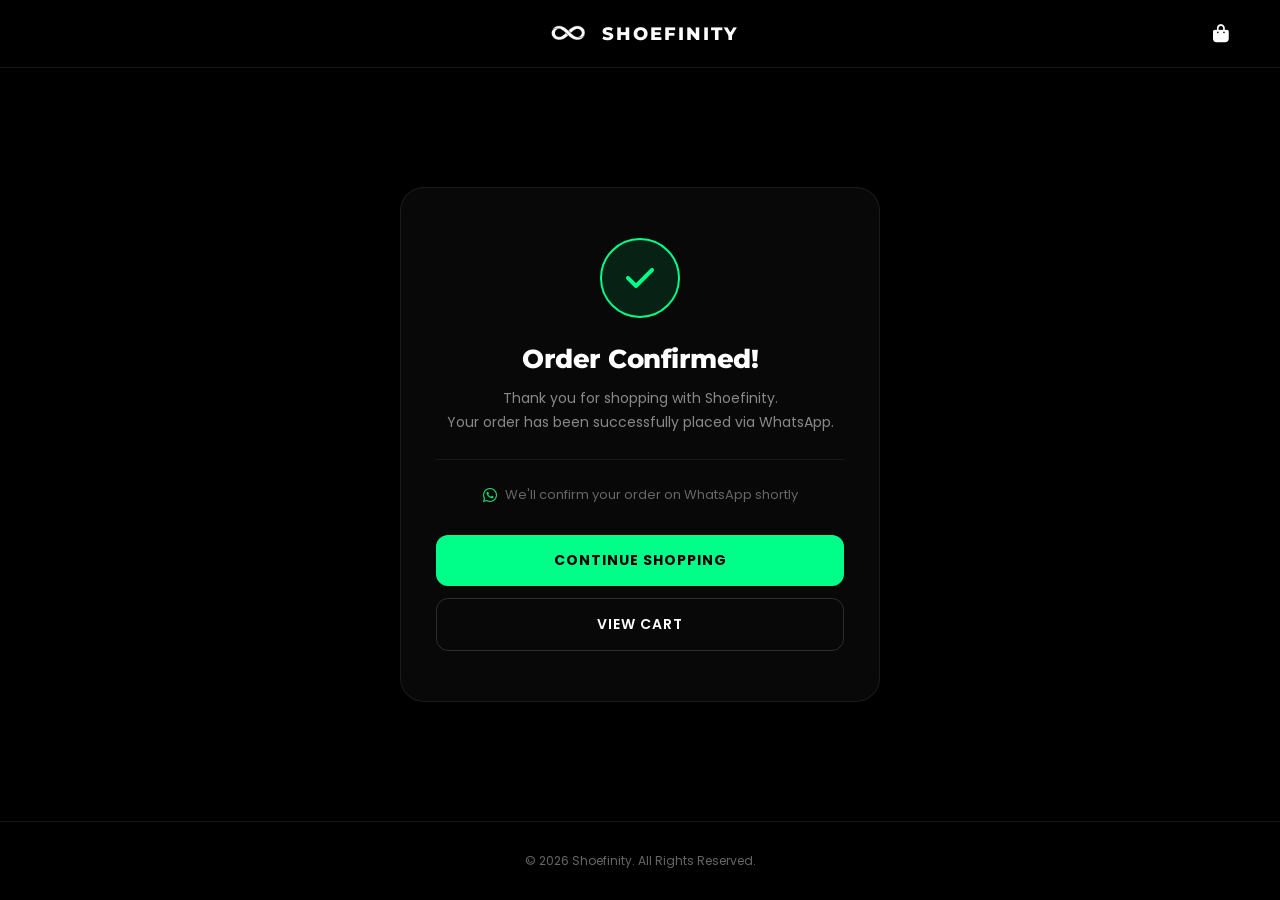
<file: success.html>
<!DOCTYPE html>
<html lang="en">
<head>
<meta charset="UTF-8">
<meta name="viewport" content="width=device-width, initial-scale=1.0">
<title>Order Confirmed | SHOEFINITY</title>
<link href="https://fonts.googleapis.com/css2?family=Montserrat:wght@700;800&family=Poppins:wght@300;400;500;600;700&display=swap" rel="stylesheet">
<link rel="stylesheet" href="https://cdnjs.cloudflare.com/ajax/libs/font-awesome/6.0.0/css/all.min.css">
<style>
* { margin: 0; padding: 0; box-sizing: border-box; font-family: 'Poppins', sans-serif; }
body { background: #000; color: white; display: flex; flex-direction: column; min-height: 100vh; overflow-x: hidden; }
.container { width: 92%; margin: auto; }

/* ── HEADER ── */
header { padding: 20px 0; border-bottom: 1px solid rgba(255,255,255,0.08); background: #000; }
.nav { display: flex; justify-content: space-between; align-items: center; }
.brand { display: flex; align-items: center; gap: 8px; text-decoration: none; color: white; position: absolute; left: 50%; transform: translateX(-50%); }
.brand img { height: 35px; }
.brand span { font-family: 'Montserrat', sans-serif; font-weight: 800; letter-spacing: 2px; font-size: 18px; }
.nav-left { width: 40px; }
.nav-right a { background: none; border: none; color: white; font-size: 18px; text-decoration: none; }

/* ── SUCCESS SECTION ── */
.success-section {
  flex: 1; display: flex; align-items: center;
  justify-content: center; text-align: center;
  padding: 60px 20px;
}

.success-box {
  background: rgba(255,255,255,0.03);
  border: 1px solid rgba(255,255,255,0.08);
  border-radius: 24px; padding: 50px 35px;
  max-width: 480px; width: 100%;
  animation: fadeUp 0.7s ease forwards;
  opacity: 0; transform: translateY(30px);
}

/* ── CHECK ICON ── */
.check-circle {
  width: 80px; height: 80px; border-radius: 50%;
  background: rgba(0,255,136,0.1);
  border: 2px solid #00ff88;
  display: flex; align-items: center; justify-content: center;
  margin: 0 auto 25px;
  animation: pop 0.6s ease 0.3s forwards;
  transform: scale(0);
}
.check-circle i { font-size: 32px; color: #00ff88; }

.success-box h1 {
  font-family: 'Montserrat', sans-serif;
  font-size: 26px; font-weight: 800;
  color: white; margin-bottom: 12px;
  letter-spacing: -0.5px;
}

.success-box p {
  color: #888; font-size: 14px;
  line-height: 1.7; margin-bottom: 25px;
}

.divider { height: 1px; background: rgba(255,255,255,0.06); margin: 25px 0; }

.whatsapp-note {
  display: flex; align-items: center; justify-content: center;
  gap: 8px; font-size: 13px; color: #666; margin-bottom: 30px;
}
.whatsapp-note i { color: #25d366; font-size: 16px; }

/* ── BUTTONS ── */
.btn-group { display: flex; flex-direction: column; gap: 12px; }
.continue-btn {
  display: block; width: 100%; padding: 15px;
  background: #00ff88; color: #000;
  font-weight: 700; font-size: 14px;
  border: none; border-radius: 12px;
  cursor: pointer; text-transform: uppercase;
  letter-spacing: 1px; transition: 0.2s;
  font-family: 'Poppins', sans-serif;
  text-decoration: none; text-align: center;
}
.continue-btn:hover { background: #00e077; transform: translateY(-2px); }
.cart-btn {
  display: block; width: 100%; padding: 15px;
  background: transparent; color: white;
  font-weight: 600; font-size: 14px;
  border: 1px solid rgba(255,255,255,0.15);
  border-radius: 12px; cursor: pointer;
  text-transform: uppercase; letter-spacing: 1px;
  transition: 0.2s; font-family: 'Poppins', sans-serif;
  text-decoration: none; text-align: center;
}
.cart-btn:hover { border-color: white; }

/* ── FOOTER ── */
footer { text-align: center; padding: 30px 0; font-size: 12px; color: #666; border-top: 1px solid rgba(255,255,255,0.08); background: #000; }

/* ── ANIMATIONS ── */
@keyframes fadeUp {
  to { opacity: 1; transform: translateY(0); }
}
@keyframes pop {
  0% { transform: scale(0); }
  80% { transform: scale(1.15); }
  100% { transform: scale(1); }
}
</style>
</head>
<body>

<header>
  <div class="container nav">
    <div class="nav-left"></div>
    <a href="index.html" class="brand">
      <img src="logo.png" alt="Logo">
      <span>SHOEFINITY</span>
    </a>
    <div class="nav-right">
      <a href="cart.html"><i class="fas fa-shopping-bag"></i></a>
    </div>
  </div>
</header>

<section class="success-section">
  <div class="success-box">

    <div class="check-circle">
      <i class="fas fa-check"></i>
    </div>

    <h1>Order Confirmed!</h1>
    <p>Thank you for shopping with Shoefinity.<br>Your order has been successfully placed via WhatsApp.</p>

    <div class="divider"></div>

    <div class="whatsapp-note">
      <i class="fab fa-whatsapp"></i>
      <span>We'll confirm your order on WhatsApp shortly</span>
    </div>

    <div class="btn-group">
      <a href="index.html" class="continue-btn">Continue Shopping</a>
      <a href="cart.html" class="cart-btn">View Cart</a>
    </div>

  </div>
</section>

<footer>
  <p>&copy; 2026 Shoefinity. All Rights Reserved.</p>
</footer>

</body>
</html>
</file>
